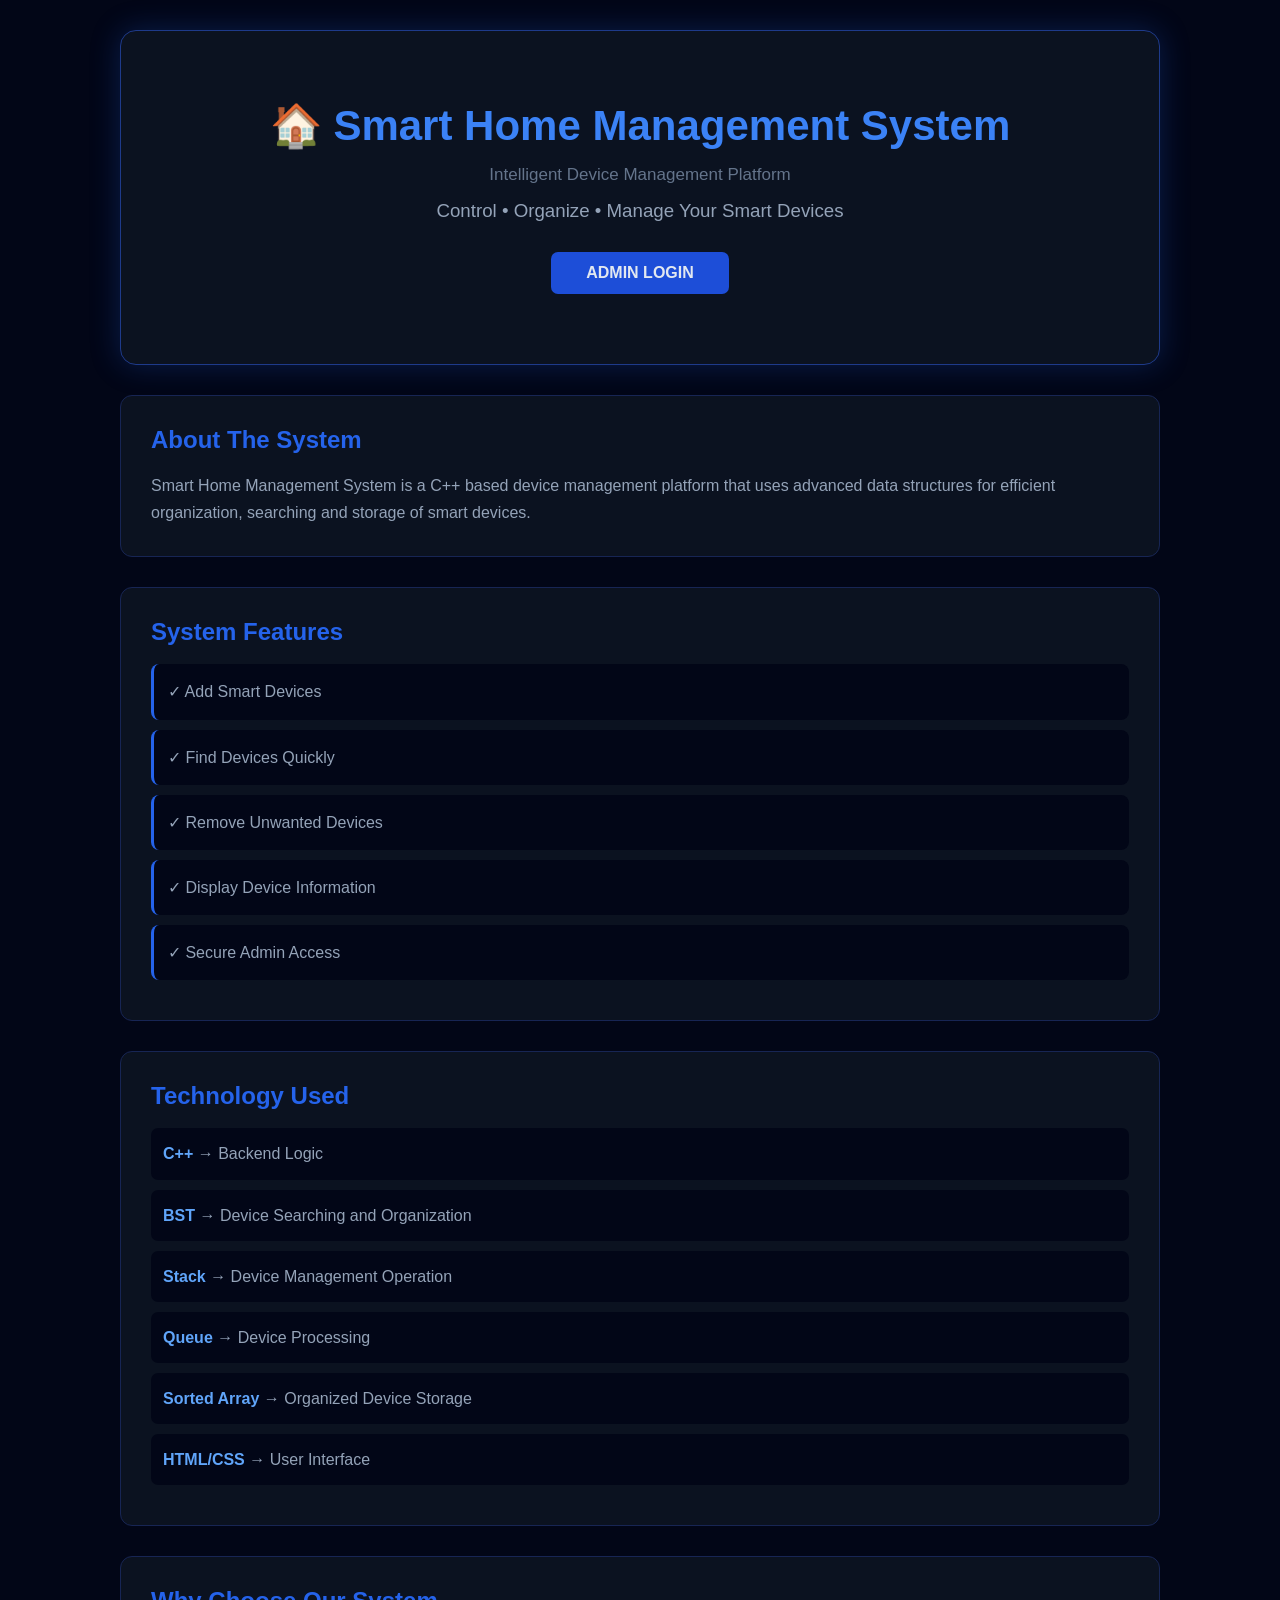
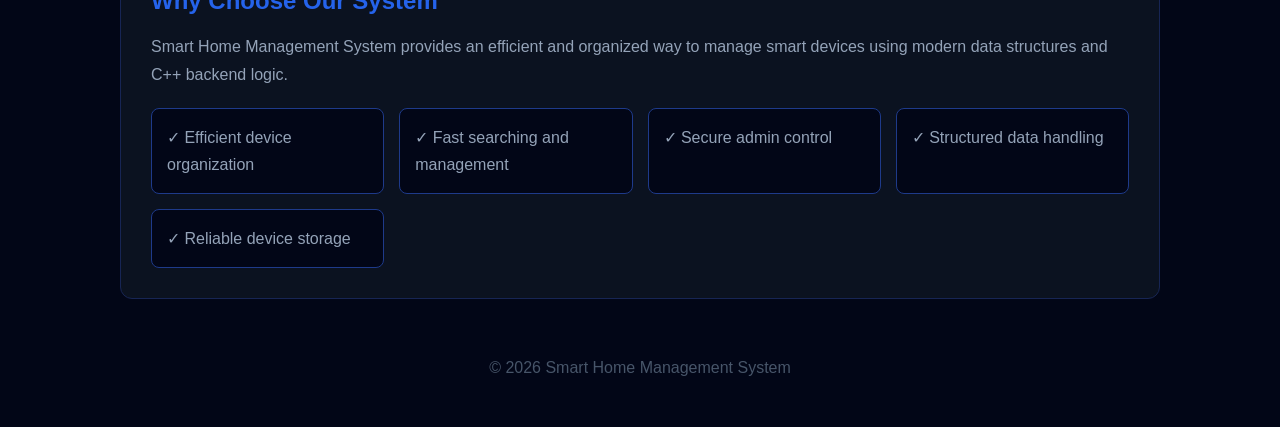
<file: Smart Home/www/index.html>
<!DOCTYPE html>
<html>
<head>
    <meta charset="UTF-8">

<title>Smart Home System</title>

<link rel="stylesheet" href="home.css">

</head>

<body>


<div class="home-container">


<!-- HEADER -->

<header class="hero">

<h1>🏠 Smart Home Management System</h1>

<p>
Intelligent Device Management Platform
</p>

<h3>
Control • Organize • Manage Your Smart Devices
</h3>


<a href="/login.html" class="btn">
ADMIN LOGIN
</a>


</header>





<!-- ABOUT -->

<section class="about">

<h2>About The System</h2>


<p>
Smart Home Management System is a C++ based device management
platform that uses advanced data structures for efficient
organization, searching and storage of smart devices.
</p>


</section>





<!-- FEATURES -->

<section class="features">

<h2>System Features</h2>


<div class="feature-box">

<p>✓ Add Smart Devices</p>

<p>✓ Find Devices Quickly</p>

<p>✓ Remove Unwanted Devices</p>

<p>✓ Display Device Information</p>

<p>✓ Secure Admin Access</p>


</div>


</section>





<!-- TECHNOLOGY -->

<section class="tech">


<h2>Technology Used</h2>


<p>
<strong>C++</strong> → Backend Logic
</p>


<p>
<strong>BST</strong> → Device Searching and Organization
</p>


<p>
<strong>Stack</strong> → Device Management Operation
</p>


<p>
<strong>Queue</strong> → Device Processing
</p>


<p>
<strong>Sorted Array</strong> → Organized Device Storage
</p>


<p>
<strong>HTML/CSS</strong> → User Interface
</p>


</section>





<!-- WHY CHOOSE -->

<section class="why">


<h2>Why Choose Our System</h2>


<p>
Smart Home Management System provides an efficient and organized
way to manage smart devices using modern data structures and
C++ backend logic.
</p>



<div class="benefits">


<p>✓ Efficient device organization</p>

<p>✓ Fast searching and management</p>

<p>✓ Secure admin control</p>

<p>✓ Structured data handling</p>

<p>✓ Reliable device storage</p>


</div>


</section>






<!-- FOOTER -->


<footer>

<p>
© 2026 Smart Home Management System
</p>

</footer>



</div>


</body>
</html>
</file>
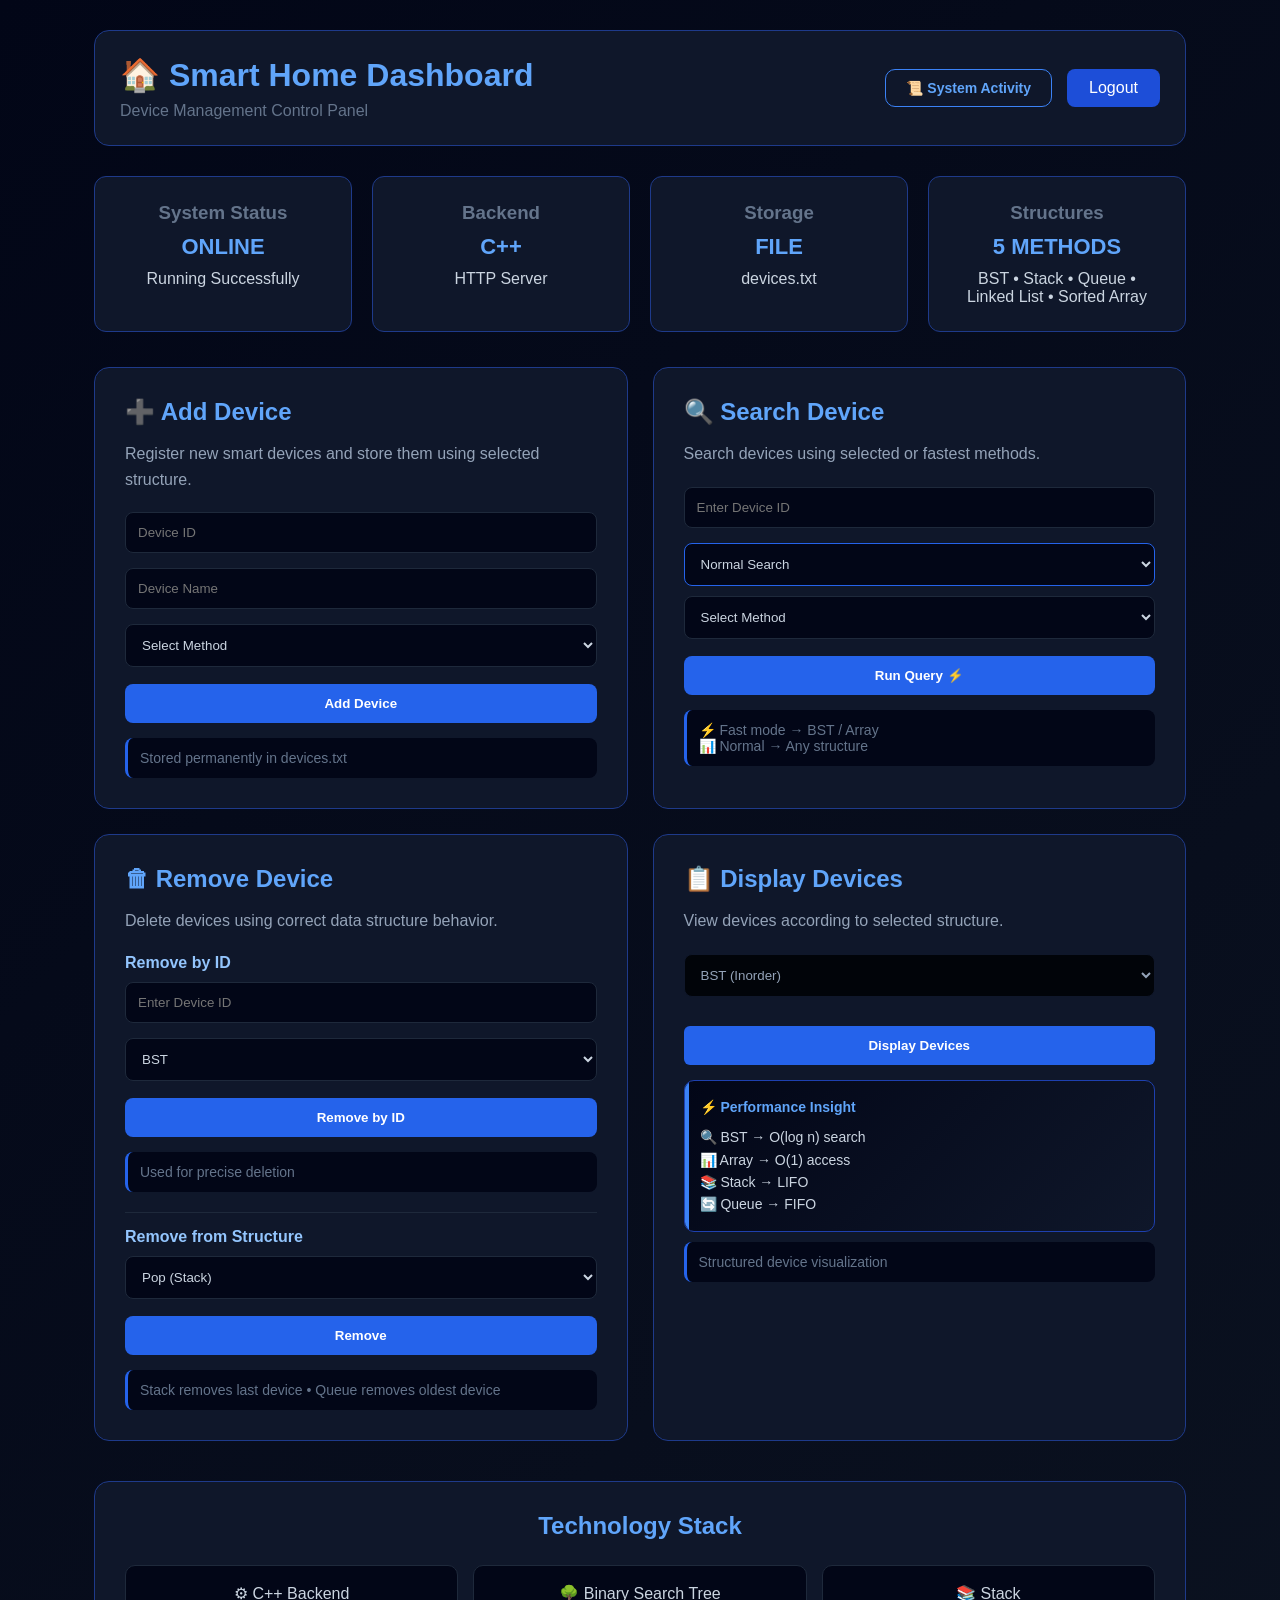
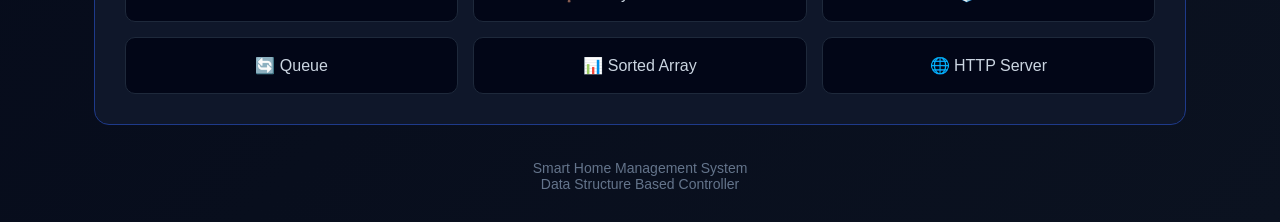
<file: Smart Home/www/dashboard.html>
<!doctype html>
<html>
  <head>
    <meta charset="UTF-8" />
    <title>Smart Home Dashboard</title>
    <link rel="stylesheet" href="dashboard.css" />
  </head>

  <body>
    <div class="dashboard-container">
      <!-- Header -->

      <header>
        <div>
          <h1>🏠 Smart Home Dashboard</h1>
          <p>Device Management Control Panel</p>
        </div>
        <div class="header-actions">
          <a href="/activity.html" class="activity-btn">📜 System Activity</a>
          <a href="/index.html" class="logout">Logout</a>
        </div>
      </header>

      <!-- Overview -->

      <section class="overview">
        <div class="overview-box">
          <h3>System Status</h3>
          <strong>ONLINE</strong>
          <p>Running Successfully</p>
        </div>

        <div class="overview-box">
          <h3>Backend</h3>
          <strong>C++</strong>
          <p>HTTP Server</p>
        </div>

        <div class="overview-box">
          <h3>Storage</h3>
          <strong>FILE</strong>
          <p>devices.txt</p>
        </div>

        <div class="overview-box">
          <h3>Structures</h3>
          <strong>5 METHODS</strong>
          <p>BST • Stack • Queue • Linked List • Sorted Array</p>
        </div>
      </section>

      <!-- Main Cards -->

      <div class="grid">
        <!-- Add -->

        <div class="card">
          <h2>➕ Add Device</h2>

          <p class="description">
            Register new smart devices and store them using selected structure.
          </p>

          <form action="/add" method="post">
            <input type="number" name="id" placeholder="Device ID" required />

            <input type="text" name="name" placeholder="Device Name" required />

            <select name="type">
              <option value="">Select Method</option>

              <option value="tree">BST</option>

              <option value="stack">Stack</option>

              <option value="queue">Queue</option>

              <option value="list">Linked List</option>
              <option value="sorted array">Sorted Array</option>
            </select>

            <button>Add Device</button>
          </form>

          <div class="info">Stored permanently in devices.txt</div>
        </div>

        <div class="card">
          <h2>🔍 Search Device</h2>

          <p class="description">
            Search devices using selected or fastest methods.
          </p>

          <form action="/find" method="get" id="searchForm">
            <input
              type="number"
              name="id"
              placeholder="Enter Device ID"
              required
            />

            <select name="mode" id="searchMode">
              <option value="search">Normal Search</option>
              <option value="fast">⚡ Fastest Method</option>
            </select>

            <select name="method" id="searchMethod" required>
              <option value="" disabled selected>Select Method</option>
              <option value="tree">BST</option>
              <option value="stack">Stack</option>
              <option value="queue">Queue</option>
              <option value="array">Sorted Array</option>
              <option value="list">Linked List</option>
            </select>

            <button>Run Query ⚡</button>
          </form>

          <div class="info">
            ⚡ Fast mode → BST / Array <br />
            📊 Normal → Any structure
          </div>
        </div>

        <div class="card">
          <h2>🗑 Remove Device</h2>

          <p class="description">
            Delete devices using correct data structure behavior.
          </p>

          <!-- Remove by ID -->

          <h3>Remove by ID</h3>

          <form action="/delete" method="post">
            <input
              type="number"
              name="id"
              placeholder="Enter Device ID"
              required
            />

            <select name="method">
              <option value="tree">BST</option>
              <option value="list">Linked List</option>
              <option value="array">Sorted Array</option>
            </select>

            <button>Remove by ID</button>
          </form>

          <p class="info">Used for precise deletion</p>

          <!-- Remove from Structure -->

          <h3>Remove from Structure</h3>

          <form action="/remove-structure" method="post">
            <select name="type">
              <option value="stack">Pop (Stack)</option>
              <option value="queue">Dequeue (Queue)</option>
            </select>

            <button>Remove</button>
          </form>

          <p class="info">
            Stack removes last device • Queue removes oldest device
          </p>
        </div>

        <!-- Display -->

        <!-- Display -->

        <div class="card">
          <h2>📋 Display Devices</h2>

          <p class="description">
            View devices according to selected structure.
          </p>

          <form action="/display" method="get">
            <select name="method">
              <option value="tree">BST (Inorder)</option>

              <option value="stack">Stack View</option>

              <option value="queue">Queue View</option>

              <option value="array">Sorted Array View</option>
              <option value="list">Linked List View</option>
            </select>

            <button>Display Devices</button>
          </form>

          <div class="insight-box">
            <h4>⚡ Performance Insight</h4>

            🔍 BST → O(log n) search <br />
            📊 Array → O(1) access <br />
            📚 Stack → LIFO <br />
            🔄 Queue → FIFO
          </div>

          <div class="info">Structured device visualization</div>
        </div>
      </div>

      <!-- Technology -->

      <section class="technology">
        <h2>Technology Stack</h2>

        <div class="tech-grid">
          <div>⚙ C++ Backend</div>

          <div>🌳 Binary Search Tree</div>

          <div>📚 Stack</div>

          <div>🔄 Queue</div>

          <div>📊 Sorted Array</div>

          <div>🌐 HTTP Server</div>
        </div>
      </section>

      <footer>
        Smart Home Management System
        <br />
        Data Structure Based Controller
      </footer>
    </div>
    <script>
      const modeSelect = document.getElementById("searchMode");
      const methodSelect = document.getElementById("searchMethod");

      modeSelect.addEventListener("change", () => {
        if (modeSelect.value === "fast") {
          methodSelect.value = "tree";
          [...methodSelect.options].forEach((opt) => {
            opt.disabled = opt.value === "stack" || opt.value === "queue";
          });
        } else {
          [...methodSelect.options].forEach((opt) => (opt.disabled = false));
        }
      });
    </script>
  </body>
</html>
</file>
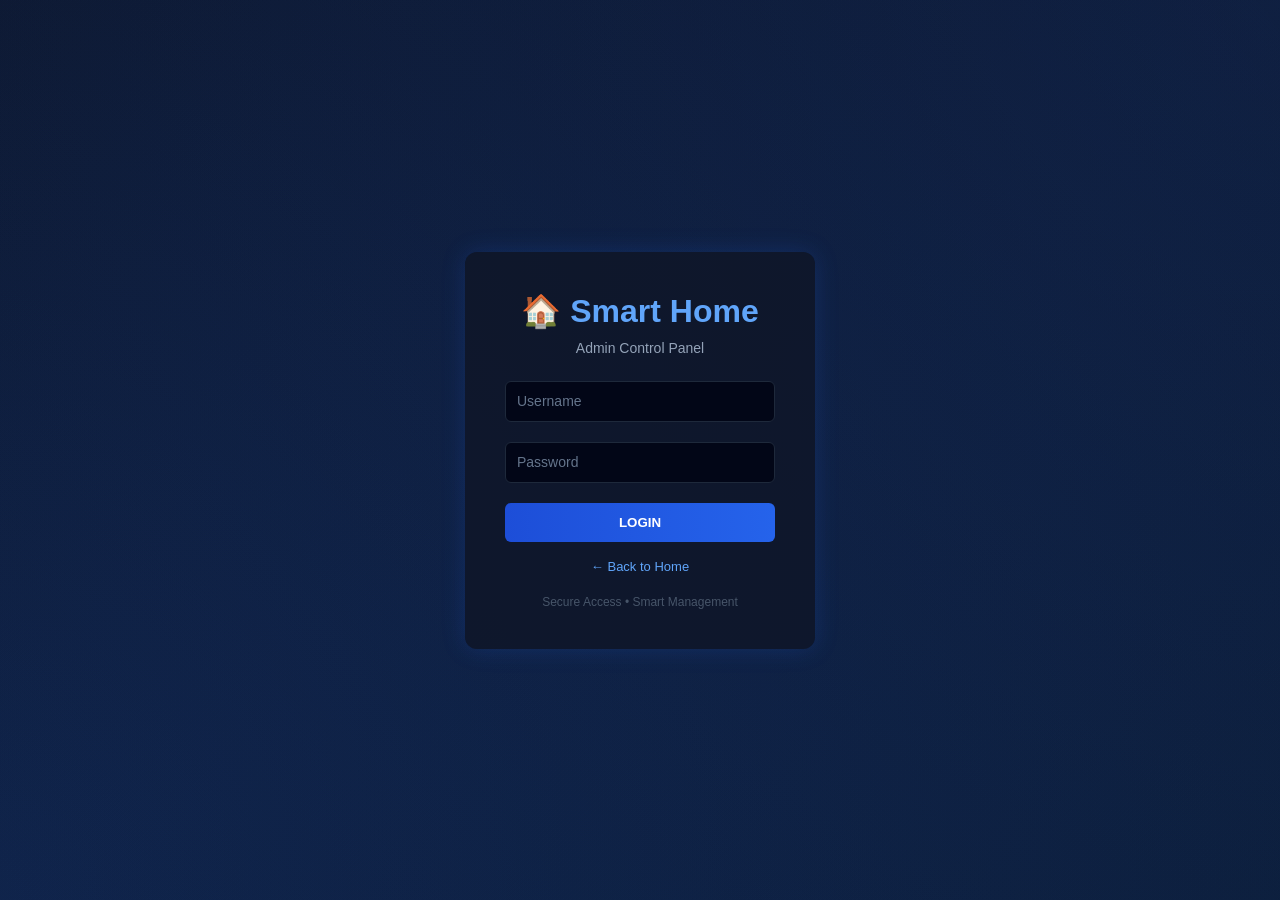
<file: Smart Home/www/Login.html>
<!doctype html>
<html>
  <head>
    <meta charset="UTF-8">
    <title>Admin Login - Smart Home</title>
    <link rel="stylesheet" href="login.css" />
  </head>
  <body>
    <div class="background"></div>
    <div class="login-container">
      <div class="login-card">
        <h1>🏠 Smart Home</h1>
        <p class="tagline">Admin Control Panel</p>

        <form action="/login" method="post">
          <div class="input-group">
            <input type="text" name="user" required />
            <label>Username</label>
          </div>

          <div class="input-group">
            <input type="password" name="pass" required />
            <label>Password</label>
          </div>

          <button type="submit">LOGIN</button>
        </form>

        <div class="extra-links">
          <a href="/index.html">← Back to Home</a>
        </div>

        <p class="footer-text">Secure Access • Smart Management</p>
      </div>
    </div>
  </body>
</html>
</file>
<file: Smart Home/www/home.css>
/* ===== GLOBAL ===== */

*{
    margin:0;
    padding:0;
    box-sizing:border-box;
    font-family:'Segoe UI', Arial, sans-serif;
}

body{

    background:#020617;
    color:#94a3b8;
    min-height:100vh;

}


.home-container{

    width:90%;
    max-width:1100px;
    margin:auto;
    padding:30px;

}


/* ===== HERO ===== */

.hero{

    text-align:center;
    padding:70px 30px;

    background:#0b1220;

    border-radius:16px;

    border:1px solid #1e3a8a;

    box-shadow:0 0 30px rgba(37,99,235,0.25);

}


.hero h1{

    color:#3b82f6;

    font-size:42px;

    margin-bottom:15px;

}


.hero p{

    color:#64748b;

    font-size:17px;

}


.hero h3{

    margin-top:15px;

    color:#94a3b8;

    font-weight:400;

}



/* ===== BUTTON ===== */

.btn{

    display:inline-block;

    margin-top:30px;

    padding:12px 35px;

    background:#1d4ed8;

    color:#e2e8f0;

    text-decoration:none;

    border-radius:7px;

    font-weight:bold;

    transition:.3s;

}


.btn:hover{

    background:#2563eb;

    box-shadow:0 0 20px #2563eb;

}



/* ===== COMMON SECTION ===== */

section{

    margin-top:30px;

    padding:30px;

    background:#0b1220;

    border-radius:12px;

    border:1px solid #172554;

}



section h2{

    color:#2563eb;

    margin-bottom:18px;

}



section p{

    color:#94a3b8;

    line-height:1.7;

}



/* ===== FEATURES ===== */

.feature-box p{

    background:#020617;

    margin:10px 0;

    padding:14px;

    border-radius:8px;

    border-left:3px solid #2563eb;

}



/* ===== TECHNOLOGY ===== */

.tech p{

    background:#020617;

    padding:12px;

    margin:10px 0;

    border-radius:7px;

}


.tech strong{

    color:#60a5fa;

}



/* ===== WHY SECTION ===== */

.benefits{

    display:grid;

    grid-template-columns:repeat(auto-fit,minmax(220px,1fr));

    gap:15px;

    margin-top:20px;

}



.benefits p{

    background:#020617;

    padding:15px;

    border-radius:8px;

    border:1px solid #1e3a8a;

}



/* ===== FOOTER ===== */

footer{

    margin-top:40px;

    text-align:center;

    color:#475569;

    padding:20px;

}
</file>
<file: Smart Home/www/dashboard.css>
*{

margin:0;
padding:0;
box-sizing:border-box;
font-family:'Segoe UI',sans-serif;

}


body{

background:
linear-gradient(135deg,#020617,#0b1220);

color:#cbd5e1;

min-height:100vh;

}



.dashboard-container{

width:90%;
max-width:1200px;
margin:auto;
padding:30px;

}



/* Header */


header{

display:flex;
justify-content:space-between;
align-items:center;

background:#0f172a;

padding:25px;

border-radius:15px;

border:1px solid #1e3a8a;

margin-bottom:30px;

}


header h1{

color:#60a5fa;

}


header p{

color:#64748b;

margin-top:8px;

}



.logout{

background:#1d4ed8;

padding:10px 22px;

border-radius:8px;

text-decoration:none;

color:white;

}





/* Overview */


.overview{

display:grid;

grid-template-columns:repeat(4,1fr);

gap:20px;

margin-bottom:35px;

}


.overview-box{

background:#0f172a;

padding:25px;

border-radius:12px;

text-align:center;

border:1px solid #1e3a8a;

}


.overview-box h3{

color:#64748b;

}


.overview-box strong{

display:block;

color:#60a5fa;

font-size:22px;

margin:10px;

}



/* Cards */


.grid{

display:grid;

grid-template-columns:repeat(2,1fr);

gap:25px;

}



.card{

background:#0f172a;

padding:30px;

border-radius:15px;

border:1px solid #1e3a8a;

}


.card h2{

color:#60a5fa;

margin-bottom:15px;

}



.description{

color:#94a3b8;

line-height:1.6;

margin-bottom:20px;

}



input,select{

width:100%;

padding:12px;

margin-bottom:15px;

background:#020617;

border:1px solid #1e293b;

border-radius:8px;

color:#cbd5e1;

}



button{

width:100%;

padding:12px;

background:#2563eb;

border:none;

border-radius:8px;

color:white;

font-weight:bold;

cursor:pointer;

}


button:hover{

background:#1d4ed8;

}




.info{

margin-top:20px;

padding:12px;

background:#020617;

border-left:3px solid #2563eb;

border-radius:8px;

color:#64748b;

font-size:14px;

}




/* Technology */


.technology{

margin-top:40px;

background:#0f172a;

padding:30px;

border-radius:15px;

border:1px solid #1e3a8a;

}



.technology h2{

text-align:center;

color:#60a5fa;

margin-bottom:25px;

}



.tech-grid{

display:grid;

grid-template-columns:repeat(3,1fr);

gap:15px;

}



.tech-grid div{

background:#020617;

padding:18px;

text-align:center;

border-radius:10px;

border:1px solid #1e293b;

}




footer{

text-align:center;

margin-top:35px;

color:#64748b;

font-size:14px;

}



@media(max-width:900px){

.overview,
.grid,
.tech-grid{

grid-template-columns:1fr;

}

}
/* Remove section improvements */

.card h3 {
    margin-top: 20px;
    margin-bottom: 10px;
    color: #93c5fd;
    font-size: 16px;
}

/* Separate the two forms visually */
.card form {
    margin-bottom: 15px;
}

/* Add divider between sections */
.card h3:not(:first-of-type) {
    border-top: 1px solid #1e293b;
    padding-top: 15px;
}

/* Smaller info text spacing */
.card .info {
    margin-top: 10px;
}

/* Optional: different button color for structure remove */
form[action="/remove-structure"] button {
    background:#2563eb;
}

form[action="/remove-structure"] button:hover {
    background: #2563eb;
}
/* ===== Display Card Fix ===== */

form[action="/display"] {
    display: flex;
    flex-direction: column;
    gap: 12px;
}

/* Make dropdown cleaner */
form[action="/display"] select {
    background: #010409;
    border: 1px solid #0f172a;
    color: #94a3b8;
}

/* Display button (distinct but still blue theme) */
form[action="/display"] button {
    background: #2563eb;
    border-radius: 6px;
}

form[action="/display"] button:hover {
    background: #2563eb;
}

/* Add a display result box look */

.display-output {
    margin-top: 15px;
    padding: 12px;
    background: #010409;
    border: 1px solid #0f172a;
    border-radius: 6px;
    color: #64748b;
    font-size: 14px;
    min-height: 40px;
}
.remove-group{
    margin-top:15px;
    padding-top:10px;
    border-top:1px solid #16233d;
}
/* Performance Insight Highlight Box */

.insight-box {
    margin-top: 15px;
    padding: 15px;

    background: linear-gradient(135deg, #020617, #0f172a);
    border: 1px solid #1e40af;

    border-radius: 10px;

    color: #cbd5e1;
    font-size: 14px;
    line-height: 1.6;

    position: relative;
    overflow: hidden;
}

.insight-box::before {
    content: "";
    position: absolute;
    left: 0;
    top: 0;
    height: 100%;
    width: 4px;
    background: #3b82f6;
}

.insight-box h4 {
    color: #60a5fa;
    margin-bottom: 8px;
}

.insight-box:hover {
    border-color: #3b82f6;
    box-shadow: 0 0 10px rgba(59, 130, 246, 0.2);
}
/* ===== Search box improvement ===== */

.card form select[name="mode"] {
    margin-bottom: 10px;
}

/* make both selects look grouped */
.card form select {
    margin-bottom: 12px;
}

/* better spacing for search button */
.card form button {
    margin-top: 5px;
}

/* optional: highlight fast mode slightly */
select[name="mode"] {
    border: 1px solid #2563eb;
}
.message {
    position: fixed;
    top: 25px;
    left: 50%;
    transform: translateX(-50%);

    background: linear-gradient(135deg, #0b1f3a, #0047ab);
    color: white;

    padding: 15px 35px;
    border-radius: 12px;

    border: 1px solid #00aaff;
    box-shadow: 0 0 15px rgba(0, 170, 255, 0.6);

    font-size: 16px;
    font-weight: bold;
    text-align: center;

    z-index: 1000;

    animation: disappear 4s forwards;
}

@keyframes disappear {

    0% {
        opacity: 1;
    }

    75% {
        opacity: 1;
    }

    100% {
        opacity: 0;
        visibility: hidden;
    }
}

.header-actions {
    display: flex;
    align-items: center;
    gap: 15px;
}

.activity-btn {
    display: inline-flex;
    align-items: center;
    gap: 8px;

    padding: 10px 20px;
    border-radius: 10px;

    font-weight: 600;
    font-size: 14px;

    background: transparent;
    color: #60a5fa;

    border: 1.5px solid #3b82f6;

    transition: all 0.25s ease;
}

/* remove default link styles */
.activity-btn:link,
.activity-btn:visited {
    text-decoration: none;
    color: #60a5fa;
}

/* HOVER EFFECT (like 2nd image) */
.activity-btn:hover {
    background: #2563eb;
    color: white;
    border-color: #2563eb;

    box-shadow: 0 0 10px rgba(37, 99, 235, 0.5);
}
</file>
<file: Smart Home/www/login.css>
/* ===== Global ===== */

* {
  margin: 0;
  padding: 0;
  box-sizing: border-box;
  font-family: 'Segoe UI', sans-serif;
  }

body {
background: linear-gradient(135deg, #0b1220, #0a1a2f);
height: 100vh;
display: flex;
justify-content: center;
align-items: center;
color: #cbd5e1;
}

/* ===== Background Glow ===== */
.background {
position: absolute;
width: 100%;
height: 100%;
background: radial-gradient(circle at top right, #1e3a8a40, transparent),
radial-gradient(circle at bottom left, #2563eb30, transparent);
z-index: -1;
}

/* ===== Container ===== */
.login-container {
width: 100%;
display: flex;
justify-content: center;
align-items: center;
}

/* ===== Card ===== */
.login-card {
background: rgba(15, 23, 42, 0.9);
padding: 40px;
width: 350px;
border-radius: 12px;
box-shadow: 0 0 25px rgba(37, 99, 235, 0.2);
text-align: center;
}

/* ===== Title ===== */
.login-card h1 {
color: #60a5fa;
margin-bottom: 10px;
}

.tagline {
font-size: 14px;
margin-bottom: 25px;
color: #94a3b8;
}

/* ===== Input Group ===== */
.input-group {
position: relative;
margin-bottom: 20px;
}

.input-group input {
width: 100%;
padding: 12px;
background: #020617;
border: 1px solid #1e293b;
border-radius: 6px;
color: #e2e8f0;
outline: none;
}

.input-group input:focus {
border-color: #2563eb;
}

/* Floating Label */
.input-group label {
position: absolute;
left: 12px;
top: 12px;
color: #64748b;
font-size: 14px;
transition: 0.3s;
pointer-events: none;
}

.input-group input:focus + label,
.input-group input:valid + label {
top: -8px;
left: 8px;
font-size: 11px;
color: #60a5fa;
background: #0f172a;
padding: 0 4px;
}

/* ===== Button ===== */
button {
width: 100%;
padding: 12px;
background: linear-gradient(90deg, #1d4ed8, #2563eb);
border: none;
border-radius: 6px;
color: #fff;
font-weight: bold;
cursor: pointer;
transition: 0.3s;
}

button:hover {
background: linear-gradient(90deg, #2563eb, #3b82f6);
box-shadow: 0 0 10px #2563eb80;
}

/* ===== Links ===== */
.extra-links {
margin-top: 15px;
}

.extra-links a {
text-decoration: none;
color: #60a5fa;
font-size: 13px;
}

.extra-links a:hover {
text-decoration: underline;
}

/* ===== Footer ===== */
.footer-text {
margin-top: 20px;
font-size: 12px;
color: #475569;
}
</file>
